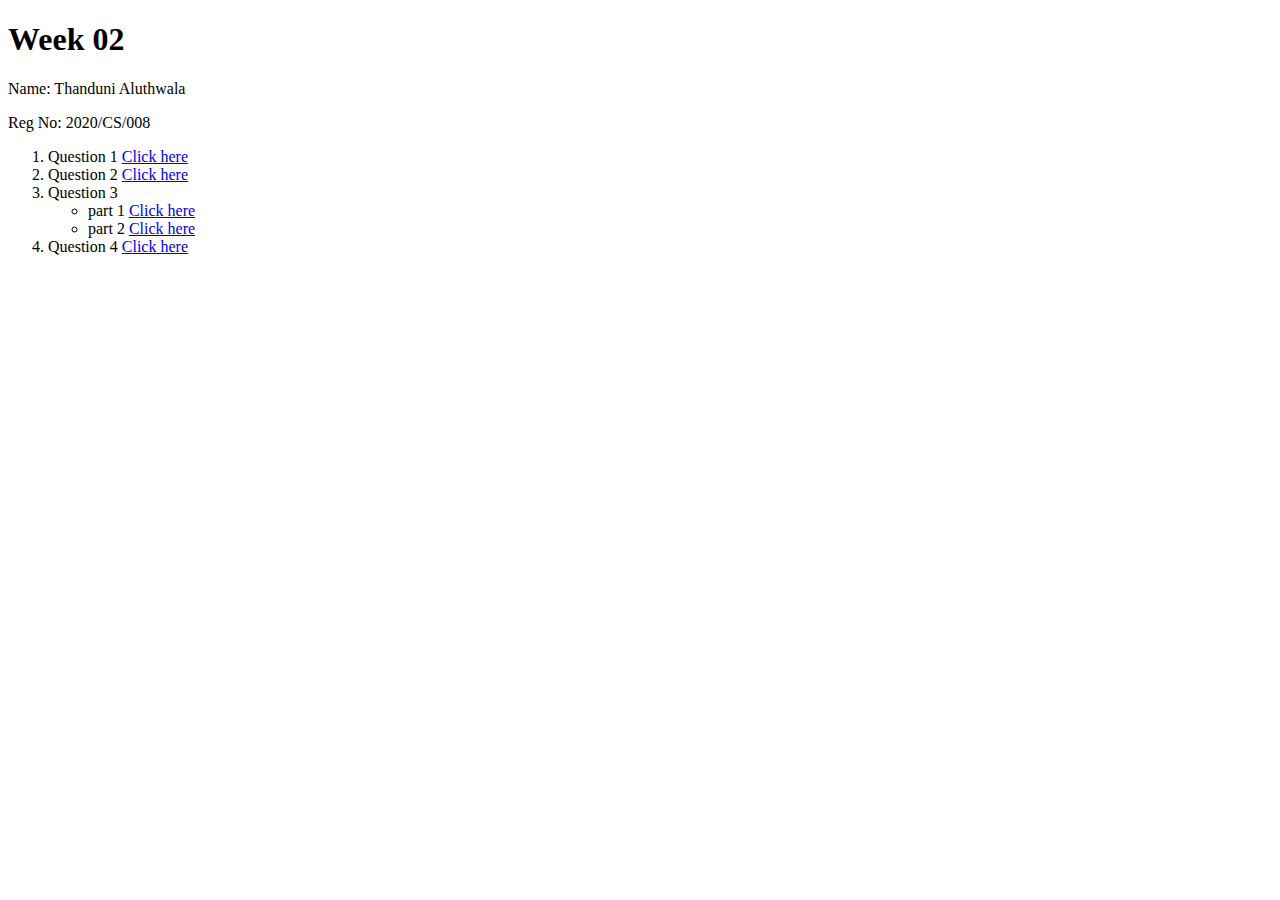
<file: index.html>
<!DOCTYPE html>
<html lang="en">
  <head>
    <meta charset="UTF-8" />
    <meta http-equiv="X-UA-Compatible" content="IE=edge" />
    <meta name="viewport" content="width=device-width, initial-scale=1.0" />
    <title>Peo codet</title>
  </head>
  <body>
    <h1>Week 02</h1>
    <p>Name: Thanduni Aluthwala</p>
    <p>Reg No: 2020/CS/008</p>
    <ol>
      <li>Question 1 <a href="./q1.html">Click here</a></li>
      <li>Question 2 <a href="./q2.html">Click here</a></li>
      <li>Question 3</li>
      <ul>
        <li>part 1 <a href="./q3.html">Click here</a></li>
        <li>part 2 <a href="./q3-2.html">Click here</a></li>
      </ul>
      <li>Question 4 <a href="./q4.html">Click here</a></li>
    </ol>
  </body>
</html>
</file>
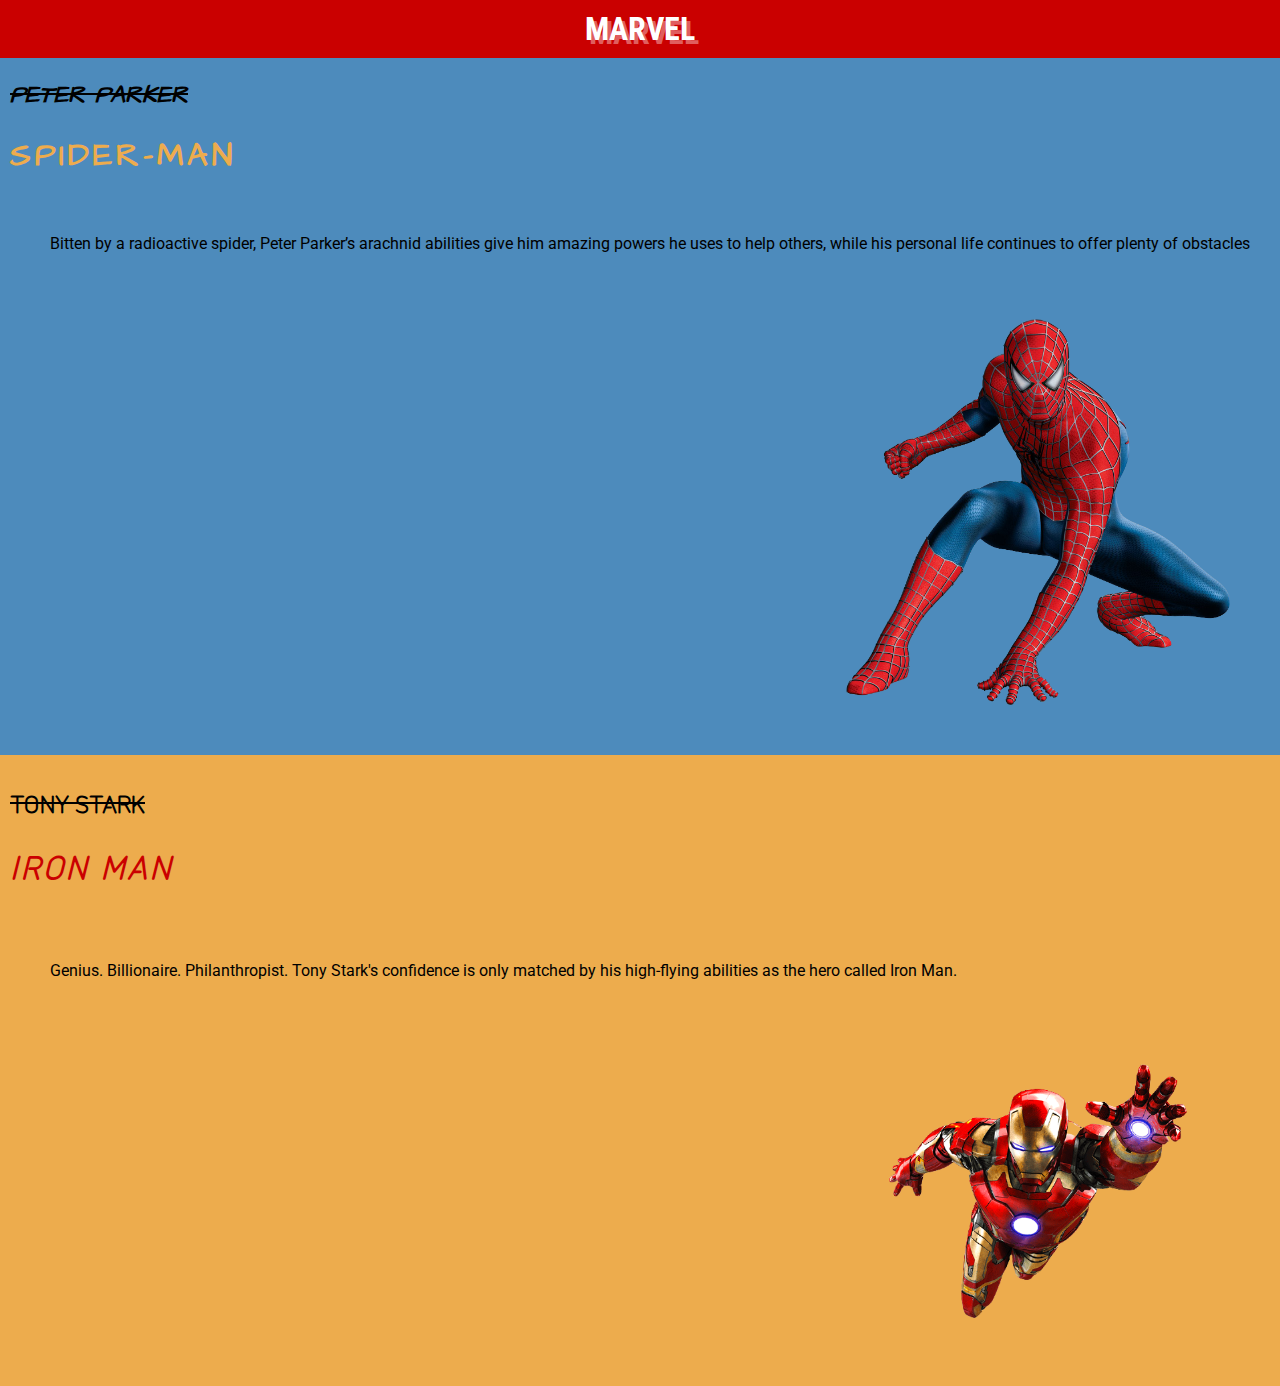
<file: q1.html>
<!DOCTYPE html>
<html lang="en">
  <head>
    <meta charset="UTF-8" />
    <meta http-equiv="X-UA-Compatible" content="IE=edge" />
    <meta name="viewport" content="width=device-width, initial-scale=1.0" />
    <link rel="stylesheet" href="./q1.css" />
    <link rel="preconnect" href="https://fonts.googleapis.com" />
    <link rel="preconnect" href="https://fonts.gstatic.com" crossorigin />
    <link rel="preconnect" href="https://fonts.googleapis.com" />
    <link rel="preconnect" href="https://fonts.gstatic.com" crossorigin />
    <link
      href="https://fonts.googleapis.com/css2?family=Architects+Daughter&family=Roboto&family=Roboto+Condensed&family=Zen+Kurenaido&display=swap"
      rel="stylesheet"
    />
    <title>Question 1</title>
  </head>
  <body>
    <div class="top-container">
      <h1 class="title">marvel</h1>
    </div>
    <div class="second-container">
      <h2 class="peter-parker"><em> peter parker</em></h2>
      <h1 class="name">spider-man</h1>
      <br />
      <p>
        Bitten by a radioactive spider, Peter Parker’s arachnid abilities give
        him amazing powers he uses to help others, while his personal life
        continues to offer plenty of obstacles
      </p>
      <img
        class="sm"
        src="./FontStyling_Image_resources/img1.png"
        alt="spider-man"
      />
    </div>
    <div class="third-container">
      <h2 class="tony">Tony Stark</h2>
      <h1 class="iron-man"><em>Iron Man</em></h1>
      <br /><br />
      <p>
        Genius. Billionaire. Philanthropist. Tony Stark's confidence is only
        matched by his high-flying abilities as the hero called Iron Man.
      </p>
      <img src="./FontStyling_Image_resources/img2.png" alt="iron-man-pic" />
    </div>
  </body>
</html>
</file>
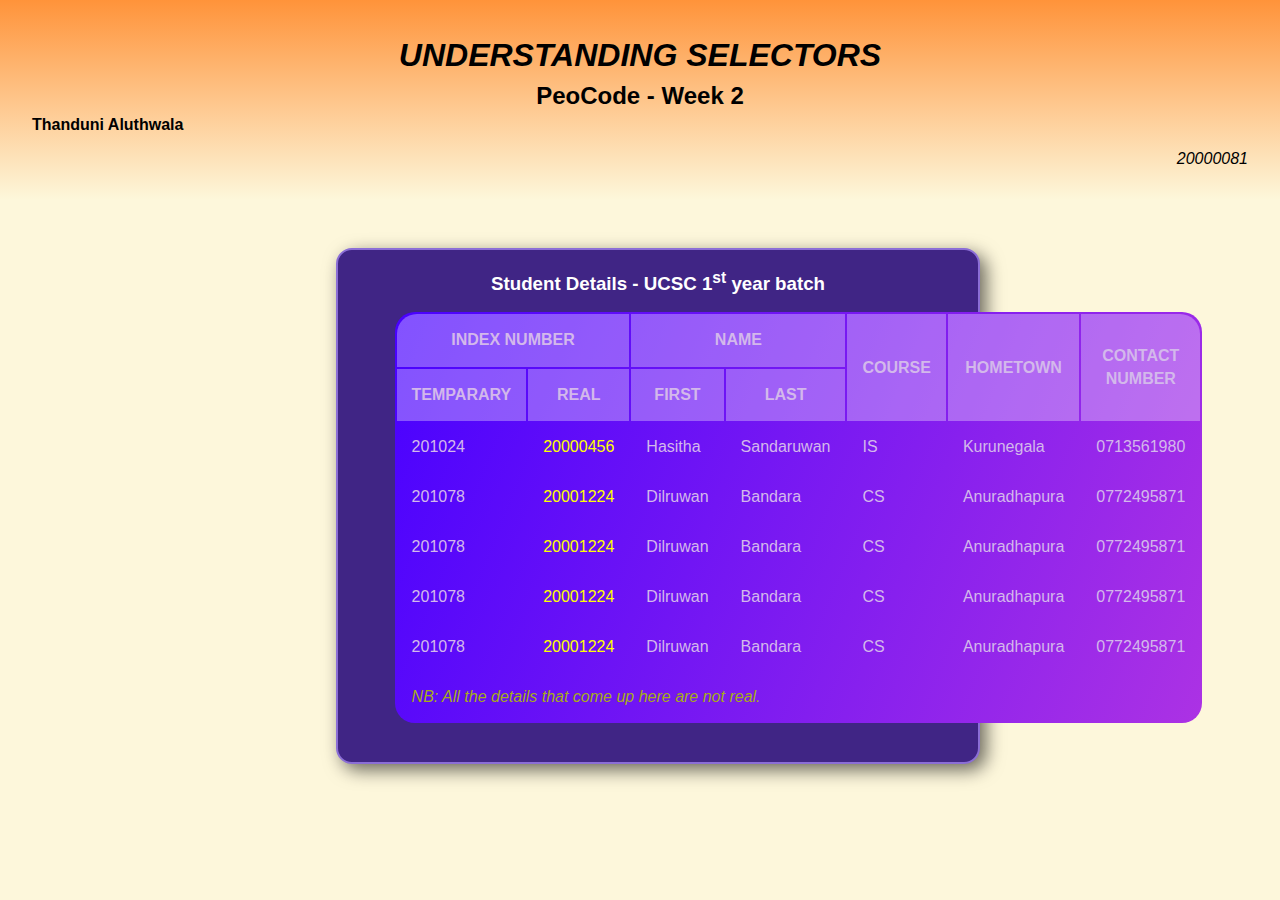
<file: q2.html>
<!DOCTYPE html>
<html lang="en">
  <head>
    <meta charset="UTF-8" />
    <meta http-equiv="X-UA-Compatible" content="IE=edge" />
    <meta name="viewport" content="width=device-width, initial-scale=1.0" />
    <link rel="stylesheet" href="./q2.css" />
    <title>Question 2</title>
  </head>
  <body>
    <section>
      <header>
        <h1>Understanding Selectors</h1>
        <h2>PeoCode - Week 2</h2>
        <div>
          <p class="left-align"><strong>Thanduni Aluthwala</strong></p>
          <p class="right-align"><em>20000081</em></p>
          <div style="clear: both"></div>
        </div>
      </header>
      <article>
        <div>
          <h3>Student Details - UCSC 1<sup>st</sup> year batch</h3>
          <div class="table">
            <table>
              <thead>
                <tr>
                  <th colspan="2">index number</th>
                  <th colspan="2">name</th>
                  <th rowspan="2">course</th>
                  <th rowspan="2">hometown</th>
                  <th rowspan="2">contact number</th>
                </tr>
                <tr>
                  <th>temparary</th>
                  <th>real</th>
                  <th>first</th>
                  <th>last</th>
                </tr>
              </thead>
              <tbody>
                <tr>
                  <td>201024</td>
                  <td>20000456</td>
                  <td>Hasitha</td>
                  <td>Sandaruwan</td>
                  <td>IS</td>
                  <td>Kurunegala</td>
                  <td>0713561980</td>
                </tr>
                <tr>
                  <td>201078</td>
                  <td>20001224</td>
                  <td>Dilruwan</td>
                  <td>Bandara</td>
                  <td>CS</td>
                  <td>Anuradhapura</td>
                  <td>0772495871</td>
                </tr>
                <tr>
                  <td>201078</td>
                  <td>20001224</td>
                  <td>Dilruwan</td>
                  <td>Bandara</td>
                  <td>CS</td>
                  <td>Anuradhapura</td>
                  <td>0772495871</td>
                </tr>
                <tr>
                  <td>201078</td>
                  <td>20001224</td>
                  <td>Dilruwan</td>
                  <td>Bandara</td>
                  <td>CS</td>
                  <td>Anuradhapura</td>
                  <td>0772495871</td>
                </tr>
                <tr>
                  <td>201078</td>
                  <td>20001224</td>
                  <td>Dilruwan</td>
                  <td>Bandara</td>
                  <td>CS</td>
                  <td>Anuradhapura</td>
                  <td>0772495871</td>
                </tr>
              </tbody>
              <tfoot>
                <tr>
                  <td colspan="7">
                    NB: All the details that come up here are not real.
                  </td>
                </tr>
              </tfoot>
            </table>
          </div>
        </div>
      </article>
    </section>
  </body>
</html>
</file>
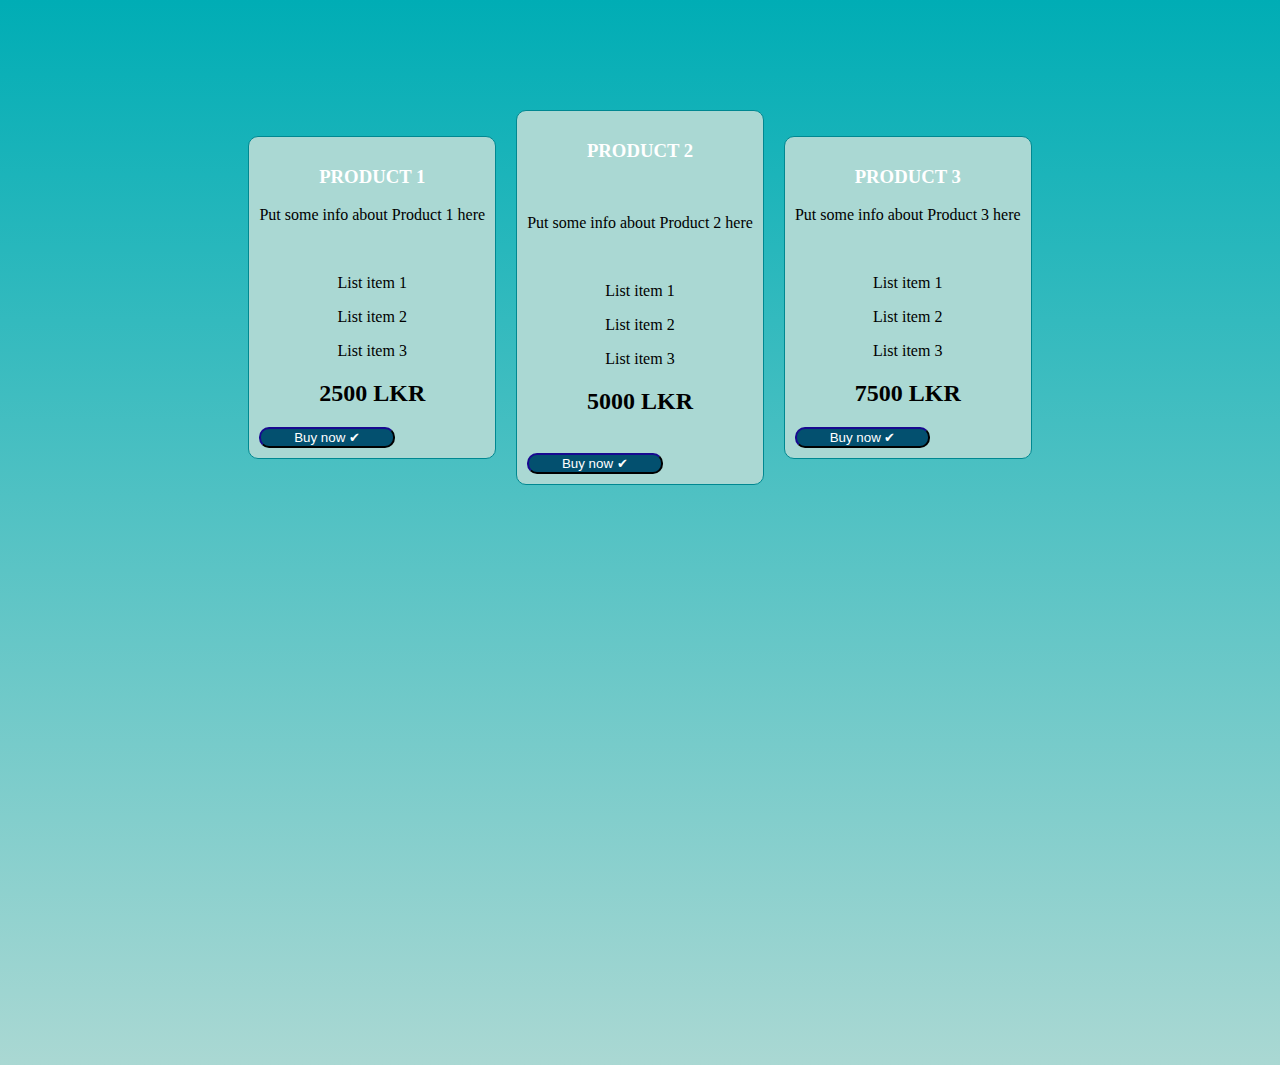
<file: q3-2.html>
<!DOCTYPE html>
<html lang="en">
  <head>
    <meta charset="UTF-8" />
    <meta http-equiv="X-UA-Compatible" content="IE=edge" />
    <meta name="viewport" content="width=device-width, initial-scale=1.0" />
    <link rel="stylesheet" href="./q3-2.css" />
    <title>Document</title>
  </head>
  <body>
    <div class="container">
      <div class="container-item">
        <h3>product 1</h3>
        <p>Put some info about Product 1 here</p>
        <br />
        <p>List item 1</p>

        <p>List item 2</p>

        <p>List item 3</p>

        <h2>2500 LKR</h2>

        <button>Buy now ✔</button>
      </div>
      <div class="container-item">
        <h3>product 2</h3>
        <br />
        <p>Put some info about Product 2 here</p>
        <br />
        <p>List item 1</p>

        <p>List item 2</p>

        <p>List item 3</p>

        <h2>5000 LKR</h2>
        <br />
        <button>Buy now ✔</button>
      </div>
      <div class="container-item">
        <h3>product 3</h3>
        <p>Put some info about Product 3 here</p>
        <br />
        <p>List item 1</p>

        <p>List item 2</p>

        <p>List item 3</p>

        <h2>7500 LKR</h2>
        <button>Buy now ✔</button>
      </div>
    </div>
  </body>
</html>
</file>
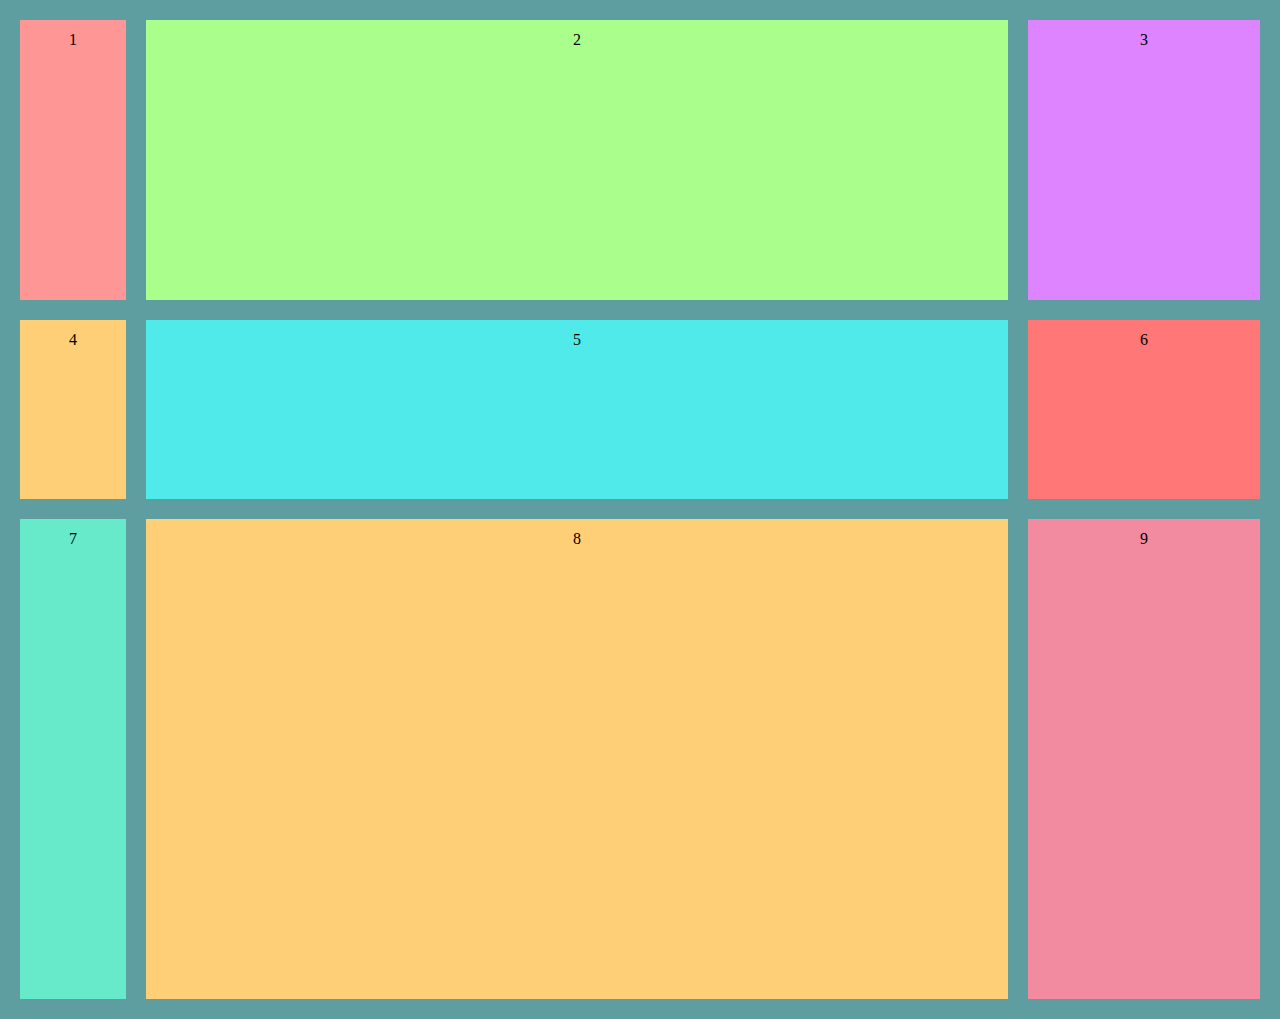
<file: q3.html>
<!DOCTYPE html>
<html lang="en">
  <head>
    <meta charset="UTF-8" />
    <meta http-equiv="X-UA-Compatible" content="IE=edge" />
    <meta name="viewport" content="width=device-width, initial-scale=1.0" />
    <link rel="stylesheet" href="./q3.css" />
    <title>Document</title>
  </head>
  <body>
    <div class="grid-container">
      <div class="grid-item" style="background-color: rgb(255, 150, 150)">
        1
      </div>
      <div class="grid-item" style="background-color: rgb(170, 255, 140)">
        2
      </div>
      <div class="grid-item" style="background-color: rgb(222, 132, 255)">
        3
      </div>
      <div class="grid-item" style="background-color: rgb(255, 207, 119)">
        4
      </div>
      <div class="grid-item" style="background-color: rgb(81, 234, 234)">5</div>
      <div class="grid-item" style="background-color: rgb(255, 119, 119)">
        6
      </div>
      <div class="grid-item" style="background-color: rgb(103, 234, 202)">
        7
      </div>
      <div class="grid-item" style="background-color: rgb(255, 207, 119)">
        8
      </div>
      <div class="grid-item" style="background-color: #f38ba0">9</div>
    </div>
  </body>
</html>
</file>
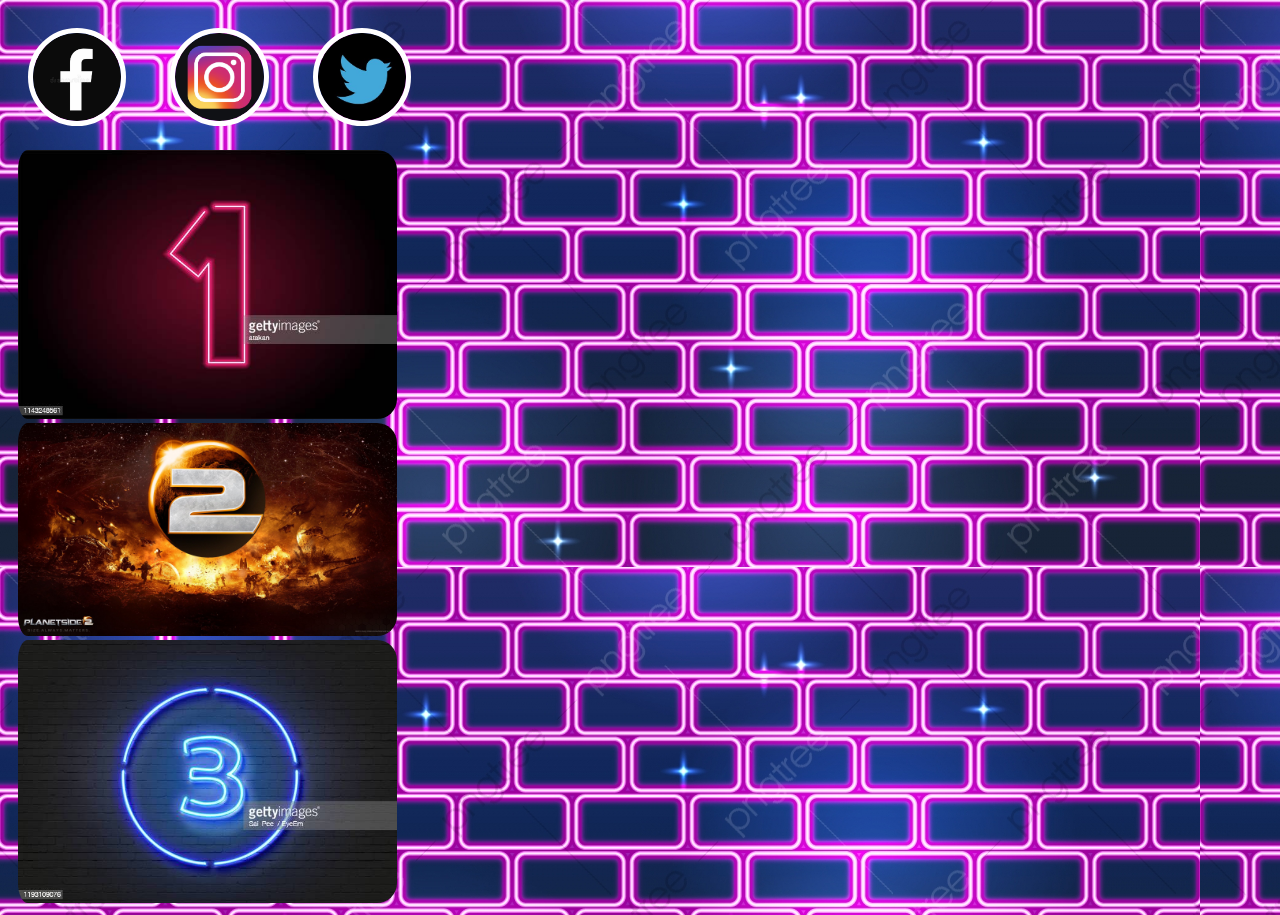
<file: q4.html>
<!DOCTYPE html>
<html lang="en">
  <head>
    <meta charset="UTF-8" />
    <meta http-equiv="X-UA-Compatible" content="IE=edge" />
    <meta name="viewport" content="width=device-width, initial-scale=1.0" />
    <link rel="stylesheet" href="./q4.css" />
    <title>Image manipulation</title>
  </head>
  <body>
    <img class="top-img" src="./assets/fb-modified.png" alt="fb-icon" />
    <img
      class="top-img"
      src="./assets/instagram-modified.png"
      alt="insta-icon"
    />
    <img
      class="top-img"
      src="./assets/twitter-modified.png"
      alt="twitter-icon"
    />
    <div class="image-container">
      <div>
        <img class="image1" src="./assets/image1.jpg" alt="image1" />
      </div>
      <div>
        <img class="image2" src="./assets/image2.jpg" alt="image2" />
      </div>
      <div>
        <img class="image3" src="./assets/image3.jpg" alt="image3" />
      </div>
    </div>
  </body>
</html>
</file>
<file: q1.css>
body {
  margin: 0;
}
.top-container {
  background-color: rgb(202, 0, 0);
}
.second-container {
  background-color: #4d8bbc;
  overflow: hidden;
}
.title {
  text-align: center;
  font-weight: bolder;
  margin-top: 0;
  margin-bottom: 0;
  padding-top: 10px;
  padding-bottom: 10px;
  text-align: center;
  text-transform: uppercase;
  color: white;
  text-shadow: 4px 4px rgb(224, 94, 94);
  font-family: "Roboto Condensed", sans-serif;
}

.peter-parker {
  text-transform: uppercase;
  font-family: "Architects Daughter", cursive;
  text-decoration: line-through;
  padding-left: 10px;
}
.name {
  text-transform: uppercase;
  font-family: "Architects Daughter", cursive;
  letter-spacing: 4px;
  padding-left: 10px;
  color: #edac4d;
}
p {
  text-indent: 50px;
  font-family: "Roboto", sans-serif;
}
.spider-man {
  width: 25%;
  position: absolute;
  bottom: 20px;
  padding-left: 30px;
}

img {
  width: 30%;
  height: 30%;
  float: right;
  padding: 50px;
}

.third-container {
  background-color: #edac4d;
  overflow: hidden;
}

.tony {
  margin-top: 0;
  padding-top: 30px;
  padding-left: 10px;
  font-family: "Zen Kurenaido", sans-serif;
  text-decoration: line-through;
  text-transform: uppercase;
}

.iron-man {
  color: rgb(202, 0, 0);
  font-family: "Zen Kurenaido", sans-serif;
  text-transform: uppercase;
  letter-spacing: 3px;
  padding-left: 10px;
}
</file>
<file: q2.css>
body {
  background-color: rgb(253, 247, 219);
  margin: 0%;
  font-family: sans-serif;
}
header {
  background: linear-gradient(rgb(255, 147, 58), rgb(255, 255, 255, 0));
  margin: 0;
  border: 0;
  padding: 16px 0 16px 0;
}
div {
  border-radius: 16px;
  margin: 1rem;
}
article {
  margin: 0;
  border: 0;
  padding: 32px 0 0 0;
}
header div {
  margin: 0;
  border: 0;
  padding: 0 32px 0 32px;
}
div:nth-child(1) {
  background-color: #402585;
  border-style: solid;
  border-width: 2px;
  border-color: #8b6ed6;
  box-shadow: 6px 6px 18px rgb(0, 0, 0, 0.589);
  color: rgb(211, 184, 235);
  width: 50%;
  padding-bottom: 40px;

  /* padding: auto 40px 40px 40px; */
  position: relative;
  left: 25%;
}
h1 {
  font-style: italic;
  text-transform: uppercase;
  text-align: center;
}
h2 {
  line-height: 0%;
  text-align: center;
}
h3 {
  color: white;
  text-align: center;
}
.left-align {
  text-align: left;
}
.right-align {
  text-align: right;
}
.table {
  margin: -1px;
  border-radius: 20px;
  width: fit-content;
  position: relative;
  left: 9%;
  background: linear-gradient(-68deg, #ac32e4, #4801ff);
}
th {
  color: rgb(211, 184, 235);
  line-height: 1.4;
  text-transform: uppercase;
  background-color: rgb(255, 255, 255, 0.32);
}

tr:nth-child(1) th:nth-child(1) {
  border-radius: 20px 0 0 0;
}

th:nth-child(5) {
  border-radius: 0 20px 0 0;
}

td,
th {
  padding: 15px;
}
td:nth-child(2) {
  color: yellow;
}

tfoot td {
  color: rgb(166, 172, 25);
  font-style: italic;
}
</file>
<file: q3-2.css>
body {
  background: linear-gradient(#00adb5, #aad8d3);
  margin: 0;
  height: 100%;
}
.container {
  /* background: linear-gradient(#00adb5, #aad8d3); */
  display: flex;
  flex-direction: row;
  justify-content: center;
  padding-top: 100px;
  padding-bottom: 570px;

  align-items: center;
}
.container-item {
  background-color: #aad8d3;
  margin: 10px;
  padding: 10px;
  border: 1px solid #008891;
  border-radius: 10px;
}
.container-item:hover {
  border: #0a043c;
}
h3 {
  text-transform: uppercase;
  color: white;
  text-align: center;
  font-weight: bold;
}
p {
  color: black;
  text-align: center;
}
h2 {
  color: black;
  font-weight: bold;
  text-align: center;
}

button {
  width: 60%;
  border-radius: 10px;
  border-color: #0a043c;
  background-color: #03506f;
  color: white;
}
</file>
<file: q3.css>
body {
  margin: 0;
}
.grid-container {
  display: grid;
  background-color: cadetblue;
  height: 999px;
  padding: 10px;
  grid-template-columns: 10% 70% 20%;
  grid-template-rows: 30% 20% 50%;
  justify-content: space-evenly;
}
.grid-item {
  color: black;
  font-size: medium;
  text-align: center;
  margin: 10px;
  line-height: 40px;
}
</file>
<file: q4.css>
body {
  background-image: url(./assets/bg.jpg);
}
.top-img {
  width: 7%;
  border-radius: 50%;
  border: 5px solid white;
  margin: 20px;
}
.top-img:hover {
  transform: scale(1.2);
}
.image-container {
  display: table-cell;
}
.image1 {
  border-radius: 20px;
  padding-left: 10px;
  width: 30%;
}
.image2 {
  width: 30%;
  border-radius: 20px;
  padding-left: 10px;
}
.image3 {
  width: 30%;
  border-radius: 20px;
  padding-left: 10px;
}
</file>
